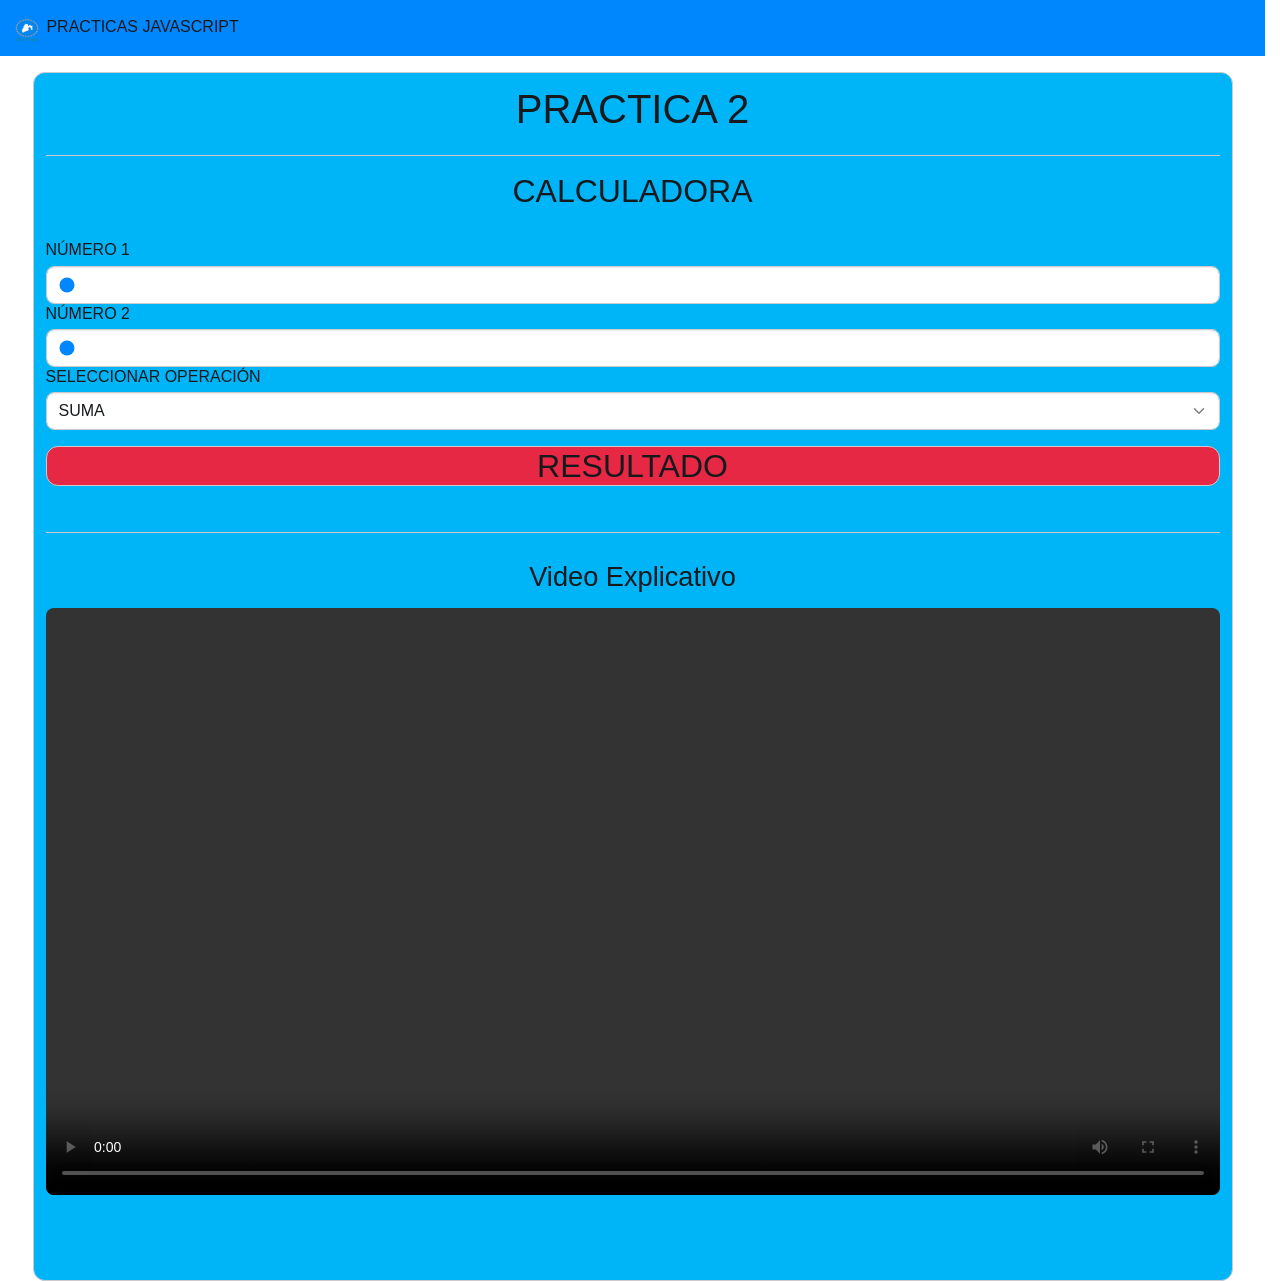
<file: 02practica.html>
<!DOCTYPE html>
<html lang="en">
<head>
  <meta charset="UTF-8">
  <meta name="viewport" content="width=device-width, initial-scale=1.0">
  <link rel="stylesheet" href="css/bootstrap.min.css">
  <link rel="stylesheet" href="https://cdn.jsdelivr.net/npm/bootstrap-icons@1.13.2/font/bootstrap-icons.min.css">
  <title>PRACTICAS JAVASCRIPT</title>
</head>
<body>
  <nav class="navbar bg-primary">
    <div class="container-fluid">
        <a class="navbar-brand" href="index.html">
            <img src="img/cecy.png" alt="Logo" width="30" height="24" class="d-inline-block align-text-top">
            PRACTICAS JAVASCRIPT
        </a>
    </div>
</nav>

<div class="container p-4 bg-info mt-5 card">
    <h1 class="text-center">PRACTICA 2</h1> <hr>
    <h2 class="text-center">CALCULADORA</h2><br>
    
    <h5 id="valorNumeroA">NÚMERO 1</h5>
    <input type="range" class="form-control" id="numeroA" min="1" max="100" value="1">
    
    <h5 id="valorNumeroB">NÚMERO 2</h5>
    <input type="range" class="form-control" id="numeroB" min="1" max="100" value="1">
    
    <h5>SELECCIONAR OPERACIÓN</h5>
    <select class="form-control" id="operacion">
        <option value="suma">SUMA</option>
        <option value="resta">RESTA</option>
        <option value="multiplica">MULTIPLICACIÓN</option>
        <option value="divide">DIVISIÓN</option>
        
        <option value="modulo">MÓDULO (Residuo)</option>
        <option value="potencia">POTENCIA</option>
    </select>
    
    <h2 class="text-center mt-5 bg-danger card" id="resultado">RESULTADO</h2><br>
    
    
    <hr>
    <h3 class="text-center mt-4">Video Explicativo</h3>
    <div class="ratio ratio-16x9 mt-3">
        
        <video controls class="w-100 rounded">
            <source src="Archivo/video1.mp4" type="video/mp4">
            Tu navegador no soporta la etiqueta de video.
        </video>
    </div>
</div>

<script src="js/bootstrap.bundle.min.js"></script>
<script src="js/sweetalert2.all.min.js"></script>
<script src="js/02app.js"></script>

</body>
</html>
</file>
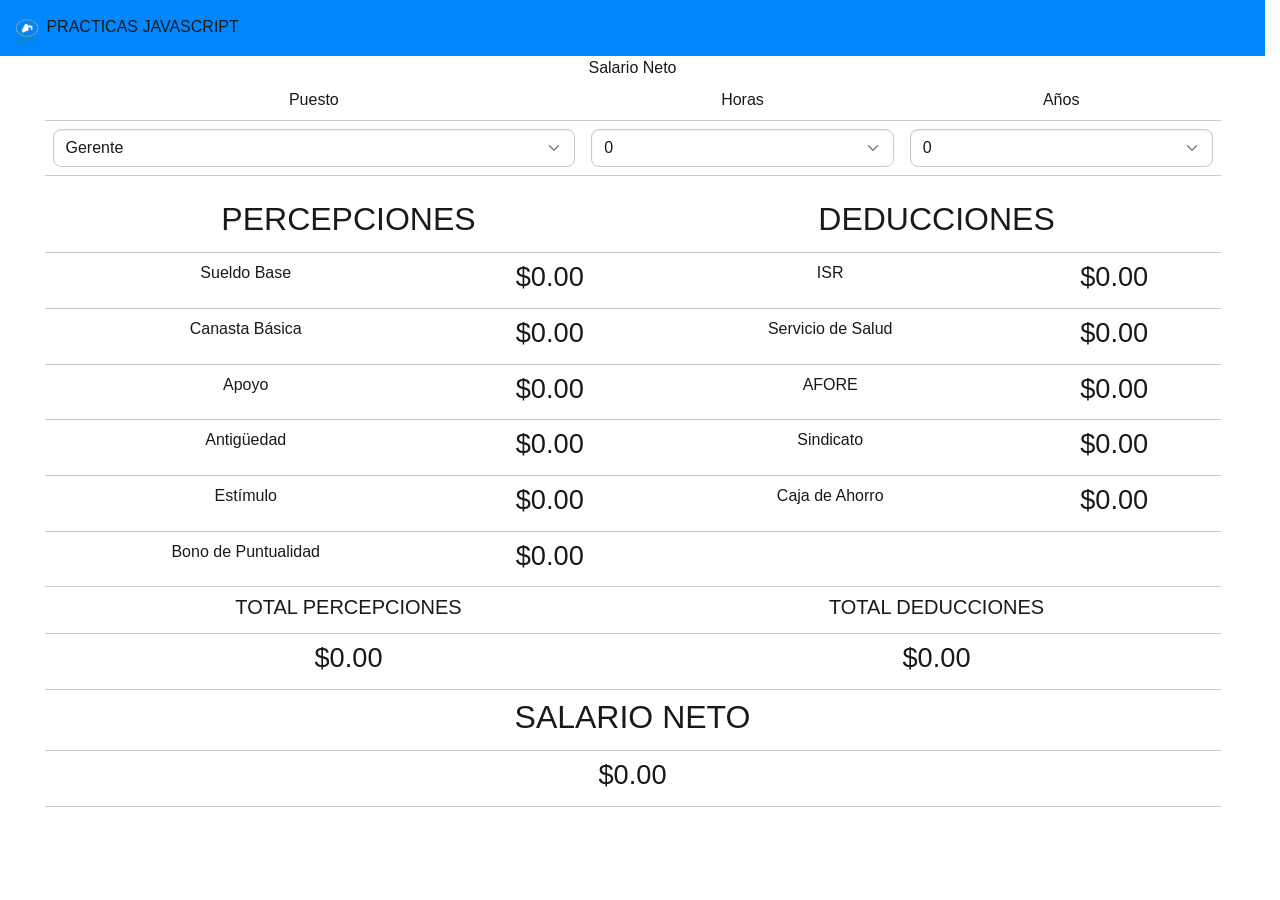
<file: 03Salarioneto.html>
<!DOCTYPE html>
<html lang="es">
<head>
    <meta charset="UTF-8">
    <title>Salario Neto</title>
    <link rel="stylesheet" href="css/bootstrap.min.css">
    <script src="js/appsalarioneto.js"></script>
</head>
<body onload="calcularSalarioNeto()">
<nav class="navbar bg-primary">
    <div class="container-fluid">
        <a class="navbar-brand" href="index.html">
            <img src="img/cecy.png" alt="Logo" width="30" height="24" class="d-inline-block align-text-top">
            PRACTICAS JAVASCRIPT
        </a>
    </div>
</nav>
    <div class="container text-center">
        <div class="display-2">Salario Neto</div>

        <table class="table">
            <tr>
                <td>Puesto</td>
                <td>Horas</td>
                <td>Años</td>
            </tr>
            <tr>
                <td>
                    <select id="puesto" class="form-control" onchange="calcularSalarioNeto()">
                        <option value="1">Gerente</option>
                        <option value="2">Secretaria</option>
                        <option value="3">Cajero</option>
                        <option value="4">Intendente</option>
                    </select>
                </td>
                <td>
                    <select id="horas" class="form-control" onchange="calcularSalarioNeto()">
                        <script>
                            for (var i = 0; i <= 50; i++) {
                                document.write("<option value='" + i + "'>" + i + "</option>");
                            }
                        </script>
                    </select>
                </td>
                <td>
                    <select id="anios" class="form-control" onchange="calcularSalarioNeto()">
                        <script>
                            for (var i = 0; i <= 40; i++) {
                                document.write("<option value='" + i + "'>" + i + "</option>");
                            }
                        </script>
                    </select>
                </td>
            </tr>
        </table>

        <table class="table">
            <tr>
                <td colspan="2"><h2>PERCEPCIONES</h2></td>
                <td colspan="2"><h2>DEDUCCIONES</h2></td>
            </tr>
            <tr>
                <td>Sueldo Base</td>
                <td><span id="sueldoBase"></span></td>
                <td>ISR</td>
                <td><span id="isr"></span></td>
            </tr>
            <tr>
                <td>Canasta Básica</td>
                <td><span id="canastaBasica"></span></td>
                <td>Servicio de Salud</td>
                <td><span id="servicioSalud"></span></td>
            </tr>
            <tr>
                <td>Apoyo</td>
                <td><span id="apoyo"></span></td>
                <td>AFORE</td>
                <td><span id="afore"></span></td>
            </tr>
            <tr>
                <td>Antigüedad</td>
                <td><span id="antiguedad"></span></td>
                <td>Sindicato</td>
                <td><span id="sindicato"></span></td>
            </tr>
            <tr>
                <td>Estímulo</td>
                <td><span id="estimulo"></span></td>
                <td>Caja de Ahorro</td>
                <td><span id="cajaAhorro"></span></td>
            </tr>
            <tr>
                <td>Bono de Puntualidad</td>
                <td><span id="bono"></span></td>
                <td></td>
                <td></td>
            </tr>
            <tr>
                <td colspan="2"><h4>TOTAL PERCEPCIONES</h4></td>
                <td colspan="2"><h4>TOTAL DEDUCCIONES</h4></td>
            </tr>
            <tr>
                <td colspan="2"><span id="totalPercepciones"></span></td>
                <td colspan="2"><span id="totalDeducciones"></span></td>
            </tr>
            <tr>
                <td colspan="4"><h2>SALARIO NETO</h2></td>
            </tr>
            <tr>
                <td colspan="4"><span id="salarioNeto"></span></td>
            </tr>
        </table>
    </div>

</body>
</html>
</file>
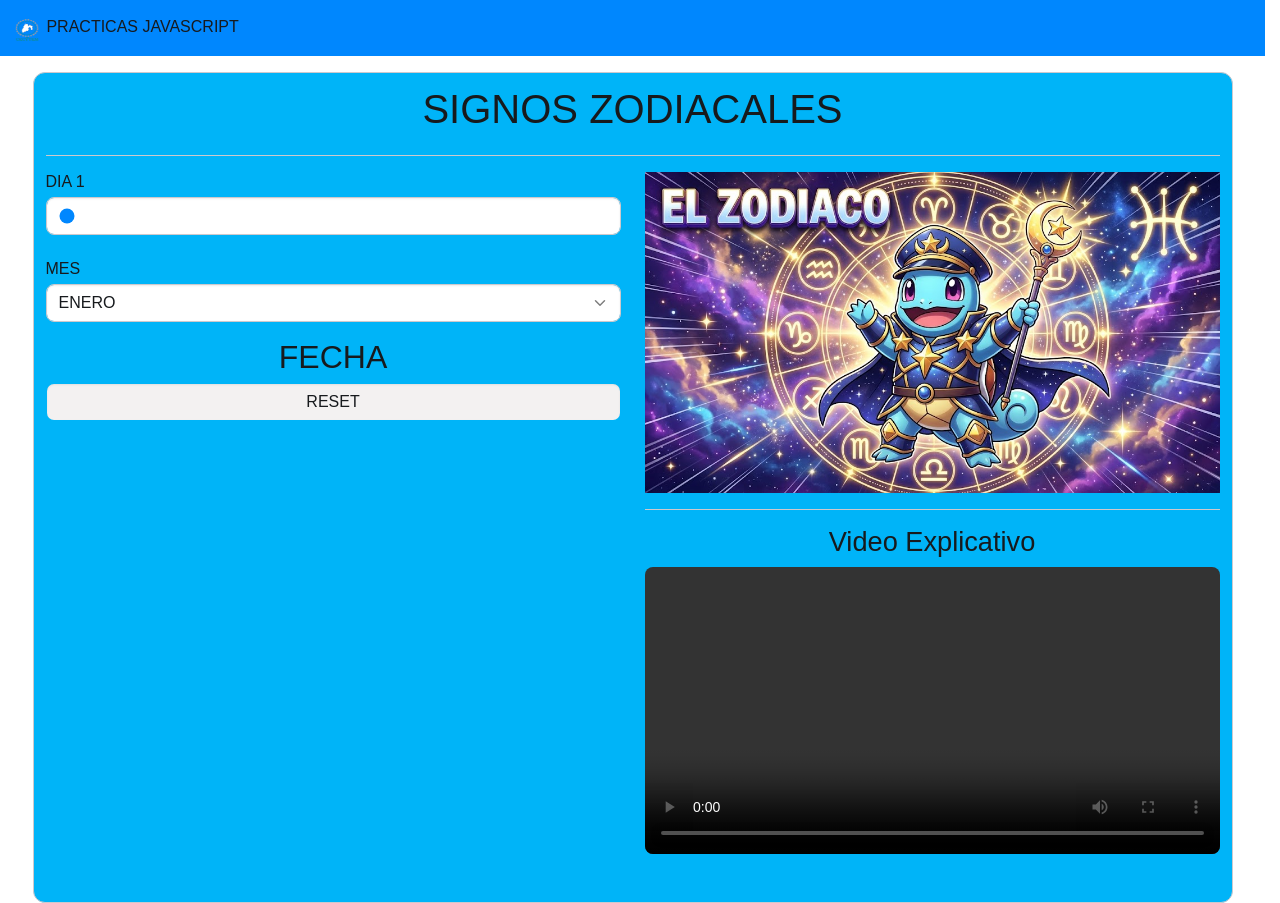
<file: 04Signos.html>
<!DOCTYPE html>
<html lang="es">
<head>
    <meta charset="UTF-8">
    <meta name="viewport" content="width=device-width, initial-scale=1.0">
    <link rel="stylesheet" href="css/bootstrap.min.css">
    <title>PRACTICAS JAVASCRIPT</title>
</head>
<body>
    <nav class="navbar bg-primary">
        <div class="container-fluid">
            <a class="navbar-brand" href="index.html">
                <img src="img/cecy.png" alt="Logo" width="30" height="24" class="d-inline-block align-text-top">
                PRACTICAS JAVASCRIPT
            </a>
        </div>
    </nav>
    <div class="container p-4 bg-info mt-5 card">
        <h1 class="text-center">SIGNOS ZODIACALES</h1> <hr>
        <div class="row">
            <div class="col">
                <h5 id="valorDia">DIA 1</h5>
                <input type="range" class="form-control" id="dia" min="1" max="30" value="1"> <br>
                <h5>MES</h5>
                <select class="form-control" id="mes">
                    <option value="ENERO">ENERO</option>
                    <option value="FEBRERO">FEBRERO</option>
                    <option value="MARZO">MARZO</option>
                    <option value="ABRIL">ABRIL</option>
                    <option value="MAYO">MAYO</option>
                    <option value="JUNIO">JUNIO</option>
                    <option value="JULIO">JULIO</option>
                    <option value="AGOSTO">AGOSTO</option>
                    <option value="SEPTIEMBRE">SEPTIEMBRE</option>
                    <option value="OCTUBRE">OCTUBRE</option>
                    <option value="NOVIEMBRE">NOVIEMBRE</option>
                    <option value="DICIEMBRE">DICIEMBRE</option>
                </select>
                <h2 id="fecha" class="text-center mt-5">FECHA</h2>
                <button id="reset" class="btn btn-warning form-control">RESET</button>
            </div>
            <div class="col">
                <img src="img/signos/portada.png" id="signo" width="100%">

                <hr>
    <h3 class="text-center mt-4">Video Explicativo</h3>
    <div class="ratio ratio-16x9 mt-3">
        
        <video controls class="w-100 rounded">
            <source src="Archivo/video_2.mp4" type="video/mp4">
            Tu navegador no soporta la etiqueta de video.
        </video>
            </div>
        </div>         
    </div>

    <script src="js/bootstrap.bundle.min.js"></script>
    <script src="js/sweetalert2.all.min.js"></script>
    <script src="js/04signos.js"></script>
</body>
</html>
</file>
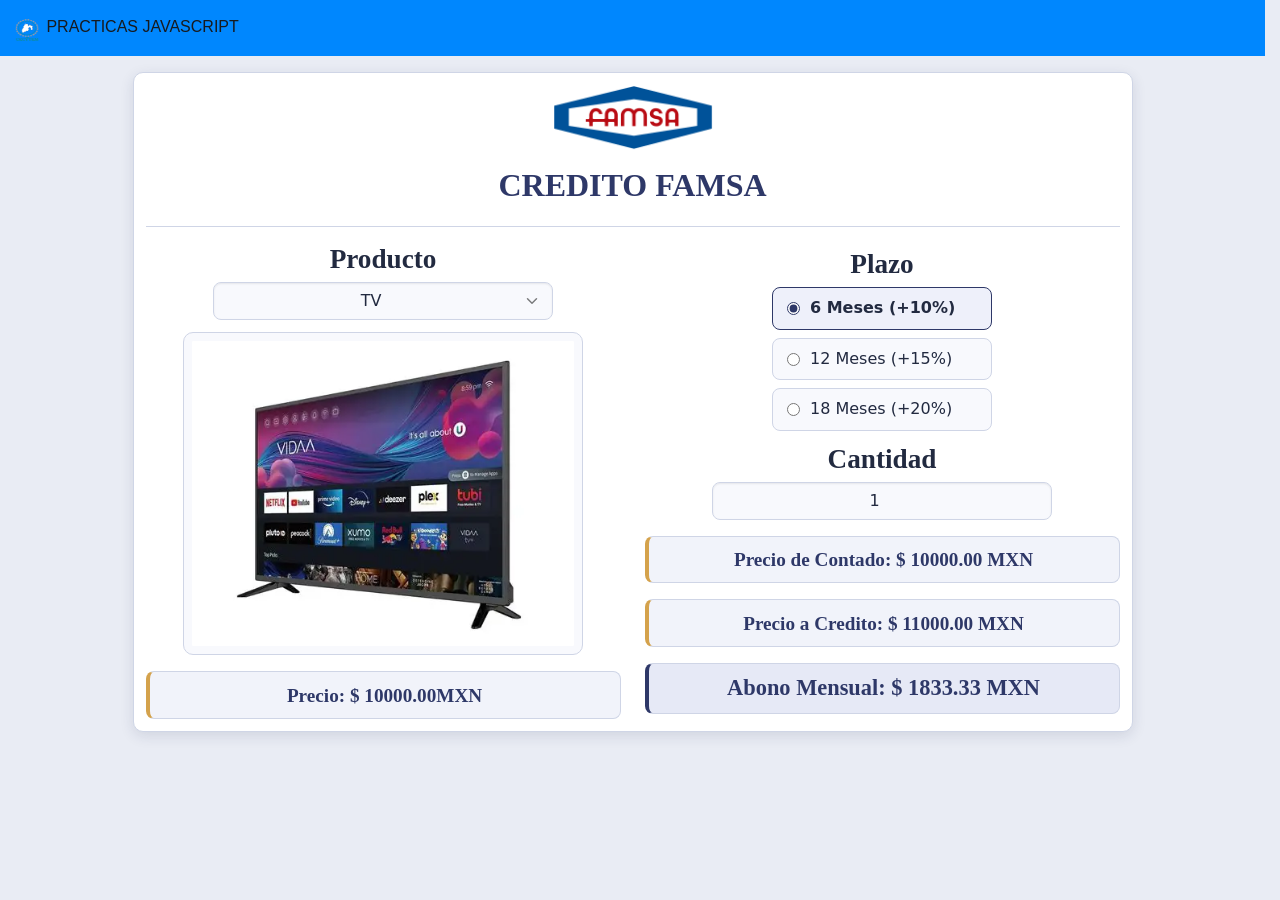
<file: 05Credicoppel.html>
<!DOCTYPE html>
<html lang="es">
<head>
    <meta charset="UTF-8">
    <meta http-equiv="X-UA-Compatible" content="IE=edge">
    <meta name="viewport" content="width=device-width, initial-scale=1.0">
    <title>CREDITO FAMSA</title>
    <link rel="stylesheet" href="css/bootstrap.min.css">
    <link rel="stylesheet" href="css/style.css">
</head>
<body onload="calcular()">
    <nav class="navbar bg-primary">
        <div class="container-fluid">
            <a class="navbar-brand" href="index.html">
                <img src="img/cecy.png" alt="Logo" width="30" height="24" class="d-inline-block align-text-top">
                PRACTICAS JAVASCRIPT
            </a>
        </div>
    </nav>

    <div class="container p-4 bg-info mt-5 card">
        <img src="img/famsa.webp" alt="Famsa" width="160" class="logo mx-auto d-block">
        <h1 class="text-center">CREDITO FAMSA</h1> <hr>

        <div class="row">
            <!-- Columna 1: producto -->
            <div class="col">
                <h3>Producto</h3>
                <select id="producto" class="form-control" onchange="calcular()">
                    <option value="tv">TV</option>
                    <option value="comedor">COMEDOR</option>
                    <option value="lavadora">LAVADORA</option>
                    <option value="moto">MOTO</option>
                    <option value="sala">SALA</option>
                </select>
                <div id="img" class="mt-4"></div>
                <div id="precio" class="resultado">Precio: $ 0.00 MXN</div>
            </div>

            <!-- Columna 2: plazo, cantidad y resultados -->
            <div class="col">
                <h3>Plazo</h3>
                <div class="opciones">
                    <label class="opcion"><input type="radio" name="plazo" id="uno" onchange="calcular()" checked> 6 Meses (+10%)</label>
                    <label class="opcion"><input type="radio" name="plazo" id="dos" onchange="calcular()"> 12 Meses (+15%)</label>
                    <label class="opcion"><input type="radio" name="plazo" id="tres" onchange="calcular()"> 18 Meses (+20%)</label>
                </div>

                <h3 class="mt-4">Cantidad</h3>
                <input type="number" class="form-control" value="1" min="1" max="10" id="cantidad" onchange="calcular()">

                <div id="contado" class="resultado mt-4">Precio de contado: $ 0.00 MXN</div>
                <div id="credito" class="resultado">Precio a crédito: $ 0.00 MXN</div>
                <div id="abono" class="resultado">Abono mensual: $ 0.00 MXN</div>
            </div>
        </div>
    </div>

    <script src="js/bootstrap.bundle.min.js"></script>
    <script src="js/05credicoppel.js"></script>
</body>
</html>
</file>
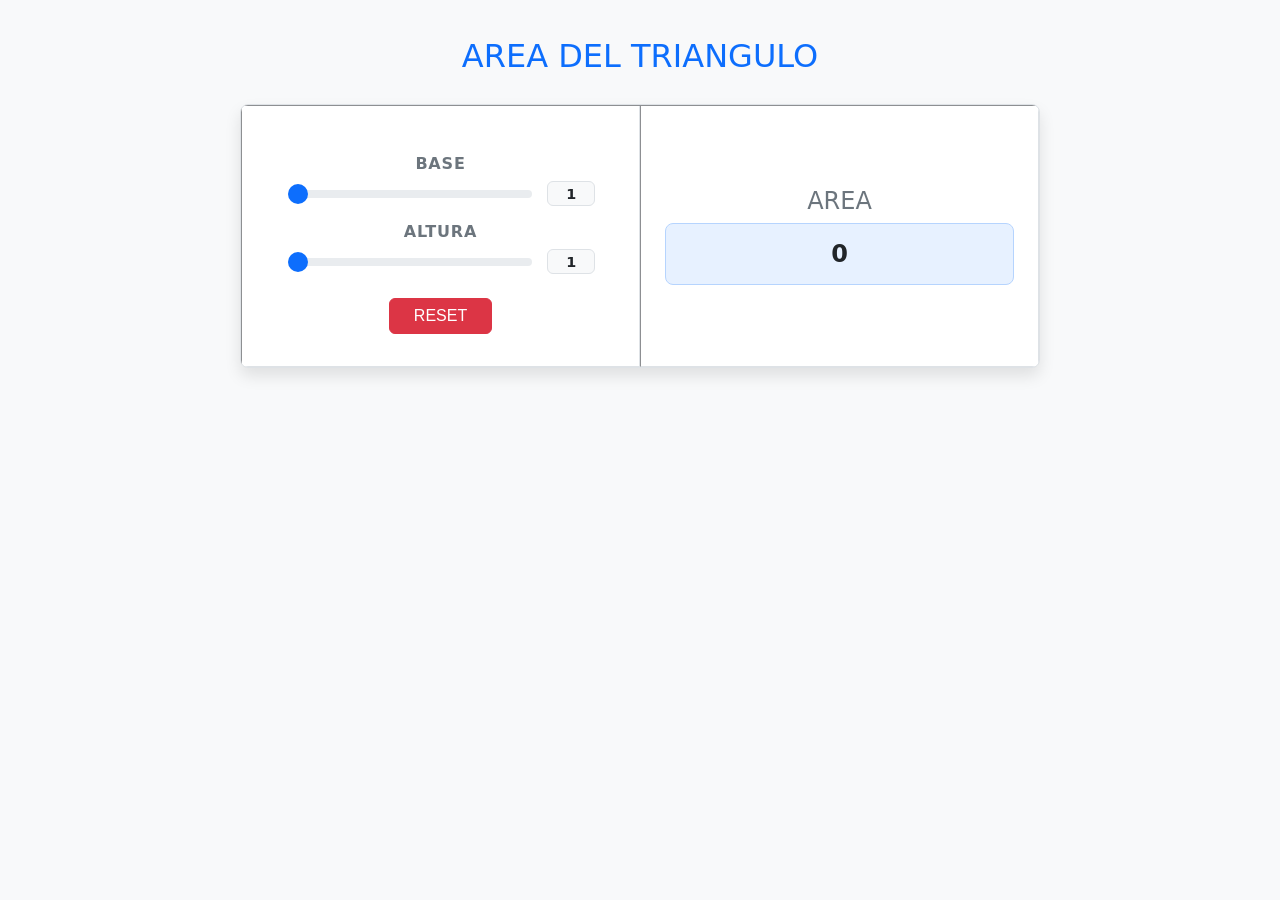
<file: ejercicio.html>
<html>
<head>
    <title> AREA DEL TRIANGULO</title>
    <link rel="stylesheet" href="css/style2.css">
</head>
<body>
<center>
    <h1>AREA DEL TRIANGULO</h1>
    <table width="100%" border>
    <tr>
    <td>
    <h3>BASE</h3>
    <input type="range" id="base" min="1" max="100" value="1" oninput="calcular()">
    <span id="vb">1</span><br>
    <h3>ALTURA</h3>
    <input type="range" id="altura" min="1" max="100" value="1" oninput="calcular()">
    <span id="va">1</span><br>
    <button onclick="reset()">RESET</button>
    </td>
    <td>
    <h1>AREA</h1>
    <h2 id="area">0</h2>
    </td>
    </tr>
    </table>
</center>
<script src="cecyweb/app.js"></script>
</body>
</html>
</file>
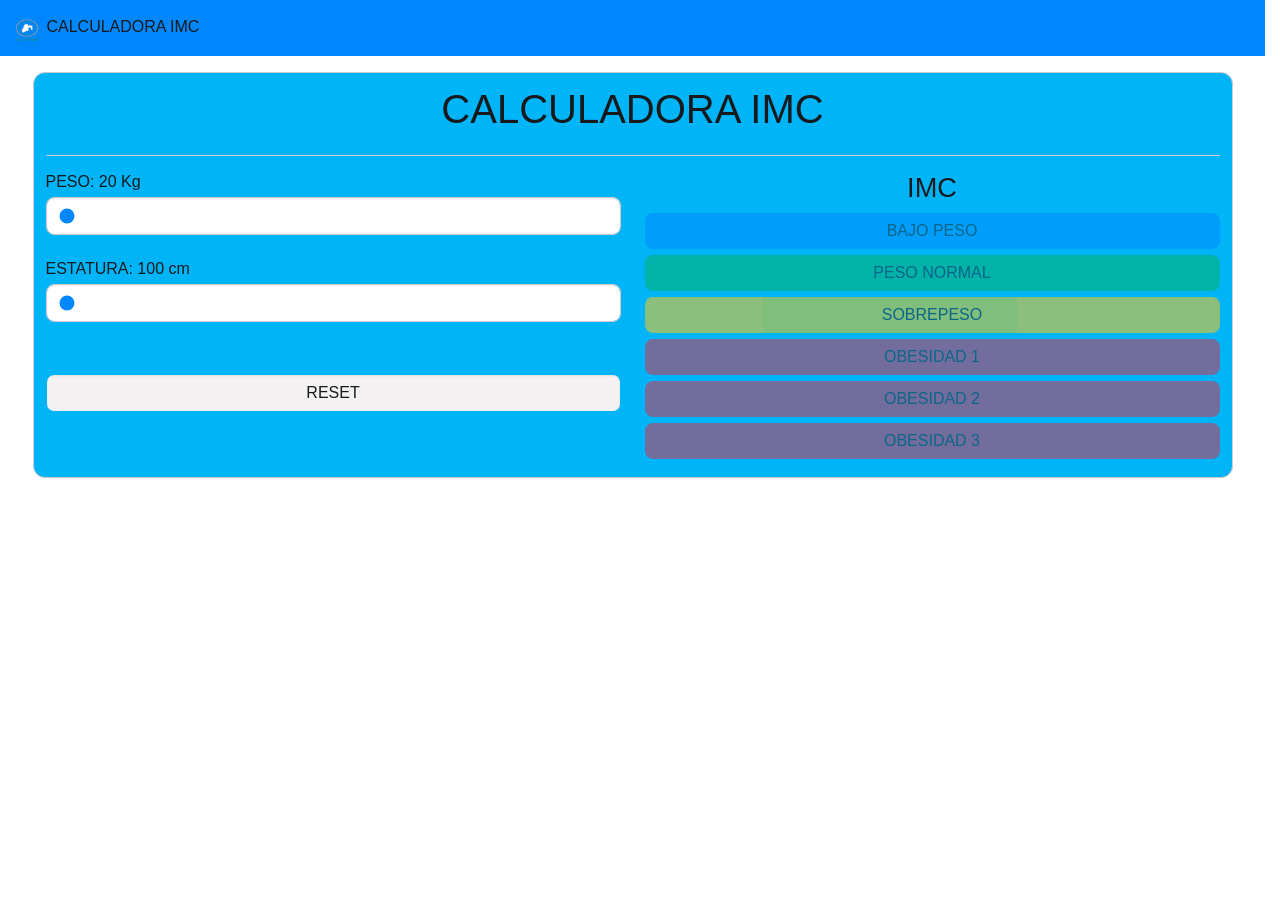
<file: imc.html>
<!DOCTYPE html>
<html lang="es">
<head>
    <meta charset="UTF-8">
    <meta name="viewport" content="width=device-width, initial-scale=1.0">
    <link rel="stylesheet" href="css/bootstrap.min.css">
    <title>CALCULADORA IMC</title>
</head>
<body>
    <nav class="navbar bg-primary">
        <div class="container-fluid">
            <a class="navbar-brand" href="index.html">
                <img src="img/cecy.png" alt="Logo" width="30" height="24" class="d-inline-block align-text-top">
                CALCULADORA IMC 
            </a>
        </div>
    </nav>
    <div class="container p-4 bg-info mt-5 card">
        <h1 class="text-center">CALCULADORA IMC</h1> <hr>
        <div class="row">

            <div class="col">
                <h5>PESO: <span id="vp">20</span> Kg</h5>
                <input type="range" class="form-control" id="peso" min="20" max="200" value="20"> <br>

                <h5>ESTATURA: <span id="ve">100</span> cm</h5>
                <input type="range" class="form-control" id="estatura" min="100" max="220" value="100"> <br>

                <button id="reset" class="btn btn-warning form-control mt-8">RESET</button>
            </div>

            <div class="col">
                <h3 class="text-center">IMC</h3>
                <div id="imc" class="text-center fs-3 fw-bold mb-3"></div>

                <div id="bajo" class="rounded p-2 mb-2 text-center text-white bg-primary opacity-50">BAJO PESO</div>
                <div id="normal" class="rounded p-2 mb-2 text-center text-white bg-success opacity-50">PESO NORMAL</div>
                <div id="sobrepeso" class="rounded p-2 mb-2 text-center text-dark bg-warning opacity-50">SOBREPESO</div>
                <div id="obesidad1" class="rounded p-2 mb-2 text-center text-white bg-danger opacity-50">OBESIDAD 1</div>
                <div id="obesidad2" class="rounded p-2 mb-2 text-center text-white bg-danger opacity-50">OBESIDAD 2</div>
                <div id="obesidad3" class="rounded p-2 mb-2 text-center text-white bg-danger opacity-50">OBESIDAD 3</div>
            </div>

        </div>
    </div>

    <script src="js/appimc.js"></script>
</body>
</html>
</file>
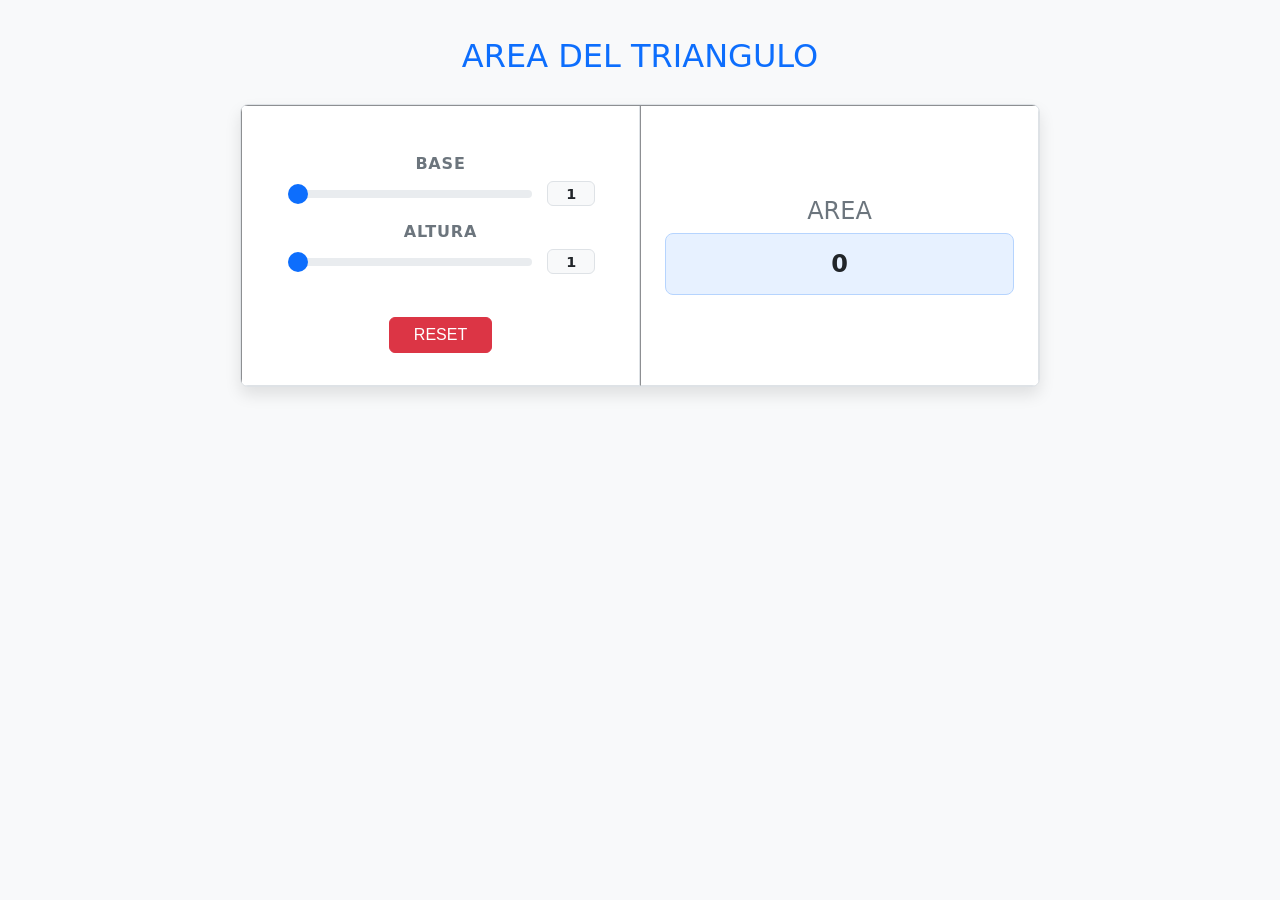
<file: index2.html>
<html>
<head>
  <meta charset="UTF-8">
  <title>AREA DEL TRIANGULO</title>
  <link rel="stylesheet" href="css/style2.css">
 
</head>
<body>

  <center>
    <h1>AREA DEL TRIANGULO</h1>
    <table width="100%" border="1">
      <tr>
        <td>
          <h3>BASE</h3>
          <input type="range" id="base" min="1" max="100" value="1">
          <span id="vb">1</span><br>

          <h3>ALTURA</h3>
          <input type="range" id="altura" min="1" max="100" value="1">
          <span id="va">1</span><br><br>

          <button id="reset">RESET</button>
        </td>
        <td>
          <h1>AREA</h1>
          <h2 id="area">0</h2>
        </td>
      </tr>
    </table>
  </center>
  <script src="cecyweb/app2.js"></script>
</body>
</html>
</file>
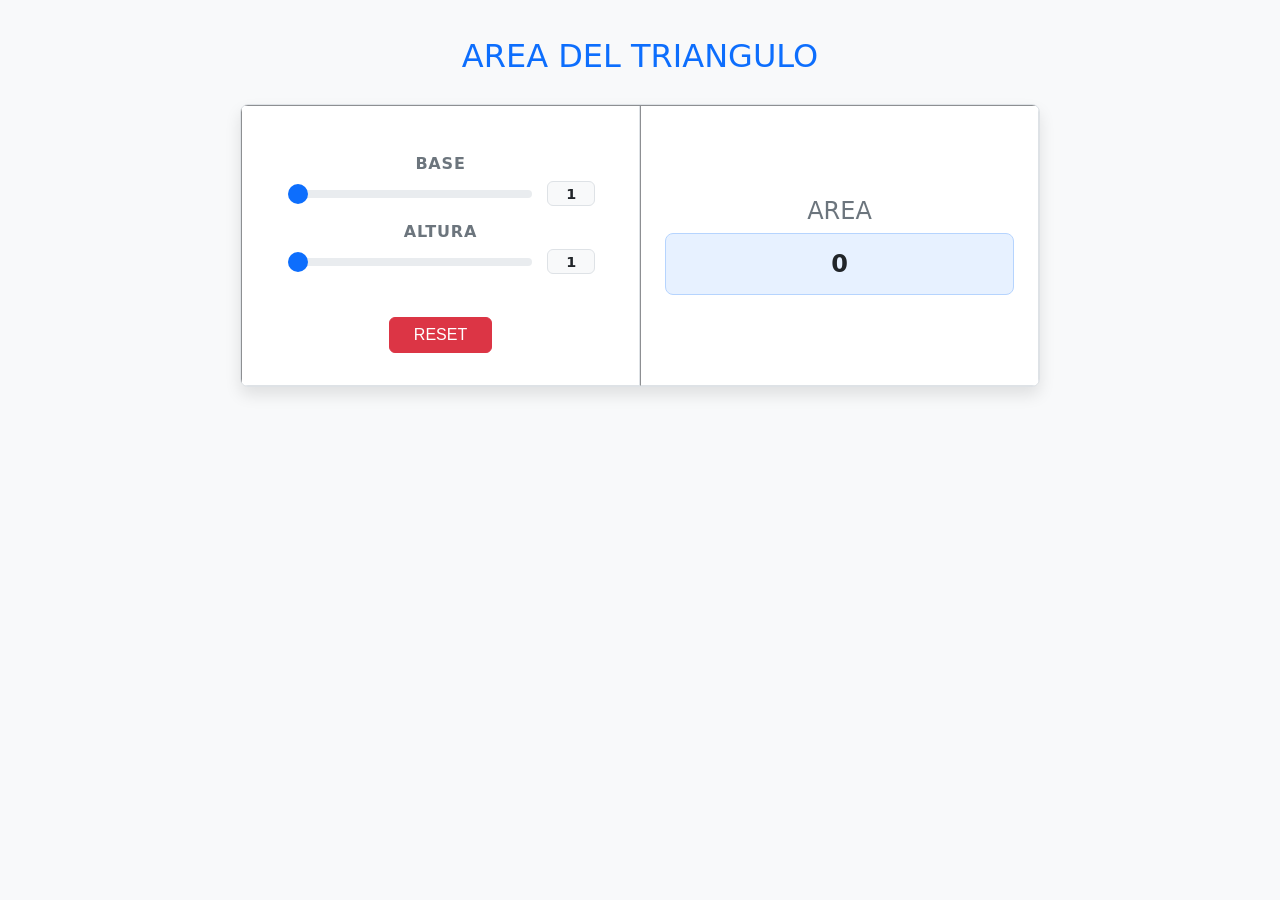
<file: index3.html>
<html>
<head>
  <meta charset="UTF-8">
  <title>AREA DEL TRIANGULO</title>
  <link rel="stylesheet" href="css/style2.css">
</head>
<body>

  <center>
    <h1>AREA DEL TRIANGULO</h1>
    <table width="100%" border="1">
      <tr>
        <td>
          <h3>BASE</h3>
          <input type="range" id="base" min="1" max="100" value="1">
          <span id="vb">1</span><br>

          <h3>ALTURA</h3>
          <input type="range" id="altura" min="1" max="100" value="1">
          <span id="va">1</span><br><br>

          <button id="reset">RESET</button>
        </td>
        <td>
          <h1>AREA</h1>
          <h2 id="area">0</h2>
        </td>
      </tr>
    </table>
  </center>
  <script src="cecyweb/app3.js"></script>
</body>
</html>
</file>
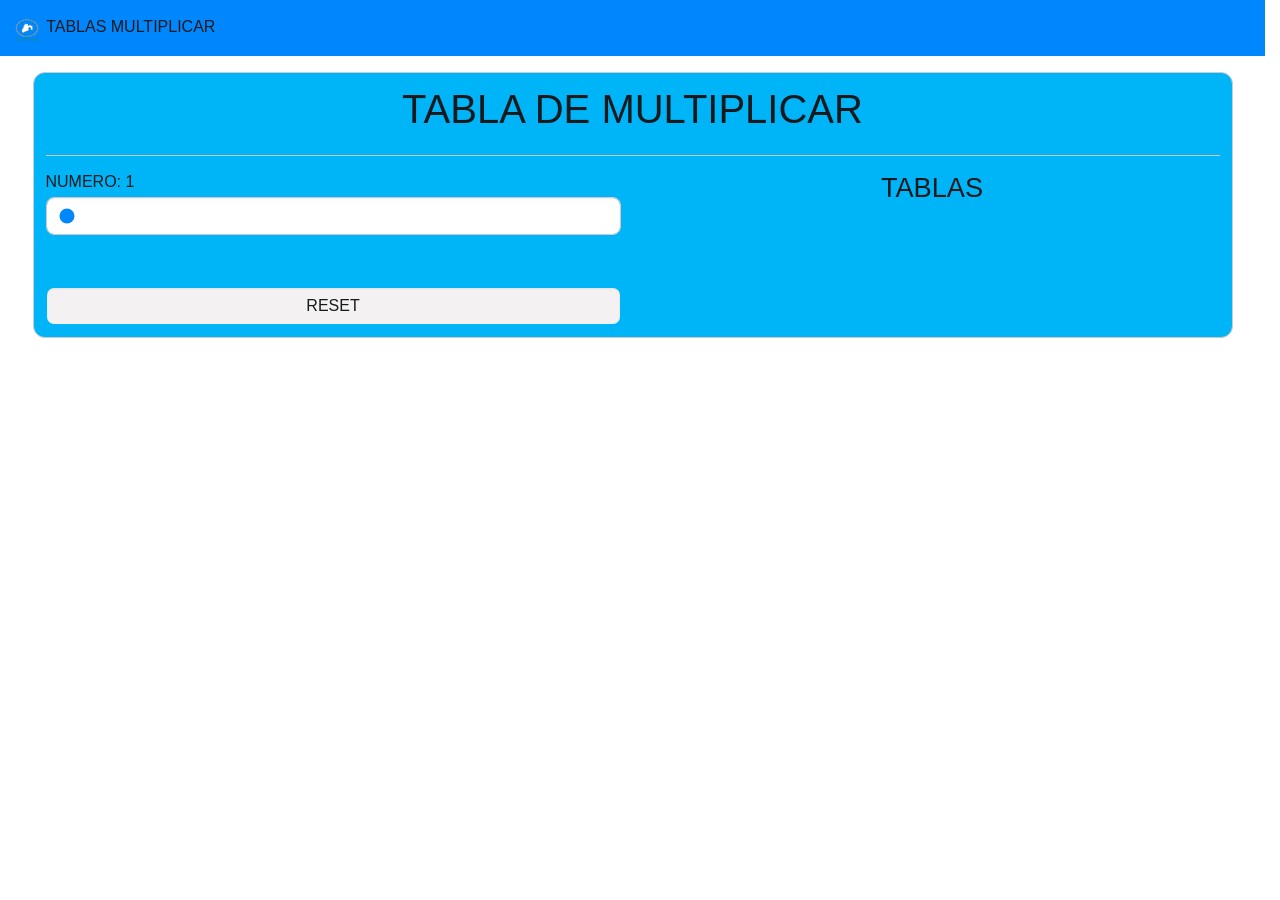
<file: tablas.html>
<!DOCTYPE html>
<html lang="es">
<head>
    <meta charset="UTF-8">
    <meta name="viewport" content="width=device-width, initial-scale=1.0">
    <link rel="stylesheet" href="css/bootstrap.min.css">
    <title>TABLAS DE MULTIPLICAR</title>
</head>
<body>
    <nav class="navbar bg-primary">
        <div class="container-fluid">
            <a class="navbar-brand" href="index.html">
                <img src="img/cecy.png" alt="Logo" width="30" height="24" class="d-inline-block align-text-top">
                TABLAS MULTIPLICAR
            </a>
        </div>
    </nav>
    <div class="container p-4 bg-info mt-5 card">
        <h1 class="text-center">TABLA DE MULTIPLICAR</h1> <hr>
        <div class="row">

            <div class="col">
                <h5>NUMERO: <span id="vn">1</span></h5>
                <input type="range" class="form-control" id="numero" min="1" max="10" value="1"> <br>

                <button id="reset" class="btn btn-warning form-control mt-8">RESET</button>
            </div>

            <div class="col">
                <h3 class="text-center">TABLAS</h3>
                <div id="tabla" class="text-center"></div>
            </div>

        </div>
    </div>

    <script src="js/apptablas.js"></script>
</body>
</html>
</file>
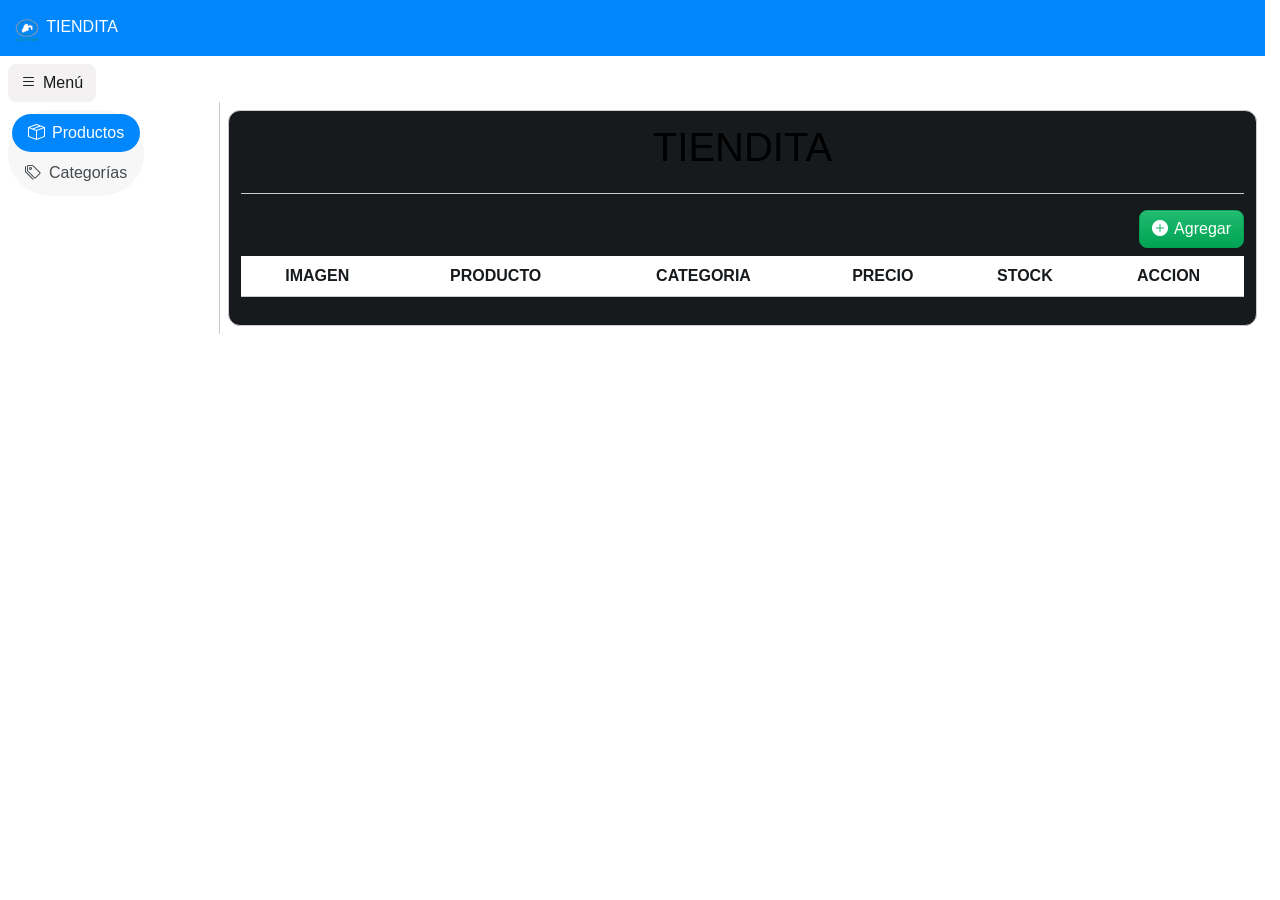
<file: tiendita.html>
<!DOCTYPE html>
<html lang="es">
<head>
    <meta charset="UTF-8">
    <meta name="viewport" content="width=device-width, initial-scale=1.0">
    <link rel="stylesheet" href="css/bootstrap.min.css">
    <link rel="stylesheet" href="https://cdn.jsdelivr.net/npm/bootstrap-icons@1.13.2/font/bootstrap-icons.min.css">
    <title>TIENDITA</title>
    <style>
        dialog.dialog[open] { display: flex; flex-direction: column; max-height: 90vh; overflow: hidden; }
        dialog.dialog .dialog-header,
        dialog.dialog .dialog-footer { flex-shrink: 0; }
        dialog.dialog .dialog-body { flex: 1 1 auto; overflow-y: auto; }
        dialog.dialog .dialog-body h3 { font-size: 1rem; margin: .7rem 0 .25rem; }
        #preview { max-width: 100px; max-height: 100px; object-fit: cover; display: none; }
    </style>
</head>
<body>

    <nav class="navbar bg-primary" data-bs-theme="dark">
        <div class="container-fluid">
            <a class="navbar-brand" href="index.html">
                <img src="img/cecy.png" alt="Logo" width="30" height="24" class="d-inline-block align-text-top">
                TIENDITA
            </a>
        </div>
    </nav>

    <div class="pt-3 px-3">
        <button type="button" class="btn btn-primary" id="btnMenu" aria-label="Menú">
            <i class="bi bi-list"></i> Menú
        </button>
    </div>

    <div class="d-flex">
        <aside class="flex-shrink-0 p-3 border-end" id="sidebar" style="width: 220px;">
            <nav class="nav nav-pills flex-column">
                <a href="#" class="nav-link active" id="menuProductos" onclick="mostrarSeccion('seccionProductos', 'menuProductos'); return false;">
                    <i class="bi bi-box-seam"></i> Productos
                </a>
                <a href="#" class="nav-link" id="menuCategorias" onclick="mostrarSeccion('seccionCategorias', 'menuCategorias'); return false;">
                    <i class="bi bi-tags"></i> Categorías
                </a>
            </nav>
        </aside>
        <main class="flex-grow-1 p-3">

            <div class="p-4 bg-inverse card" id="seccionProductos">
                <h1 class="text-center fg-black">TIENDITA</h1>
                <hr>
                <div class="d-flex justify-content-end">
                    <button type="button" class="btn-solid btn-styled theme-success" onclick="nuevoProducto()">
                        <i class="bi bi-plus-circle-fill"></i> Agregar
                    </button>
                </div>

                <table class="table table-striped table-hover mt-3">
                    <thead>
                        <tr class="text-center">
                            <th>IMAGEN</th>
                            <th>PRODUCTO</th>
                            <th>CATEGORIA</th>
                            <th>PRECIO</th>
                            <th>STOCK</th>
                            <th>ACCION</th>
                        </tr>
                    </thead>
                    <tbody id="productos"></tbody>
                </table>
            </div>

            <div class="p-4 bg-inverse card" id="seccionCategorias" style="display:none">
                <h1 class="text-center fg-black">CATEGORIAS</h1>
                <hr>
                <div class="d-flex justify-content-end">
                    <button type="button" class="btn-solid btn-styled theme-success" onclick="nuevaCategoria()">
                        <i class="bi bi-plus-circle-fill"></i> Agregar
                    </button>
                </div>

                <table class="table table-striped table-hover mt-3">
                    <thead>
                        <tr class="text-center">
                            <th>CATEGORIA</th>
                            <th>ACCION</th>
                        </tr>
                    </thead>
                    <tbody id="categorias"></tbody>
                </table>
            </div>

        </main>
    </div>

    <dialog class="dialog" id="dlgProducto">
        <div class="dialog-header">
            <h1 class="dialog-title" id="tituloProducto">AGREGAR PRODUCTO</h1>
            <button type="button" class="btn-close" onclick="cerrarProducto()" aria-label="Close"></button>
        </div>
        <div class="dialog-body">
            <input type="hidden" id="posicion">
            <h3>NOMBRE</h3>
            <input type="text" id="nombre" class="form-control">
            <h3>PRECIO</h3>
            <input type="number" step="0.01" min="0" id="precio" class="form-control">
            <h3>STOCK</h3>
            <input type="number" step="1" min="0" id="stock" class="form-control">
            <h3>CATEGORIA</h3>
            <select id="categoria" class="form-control"></select>
            <h3>IMAGEN</h3>
            <input type="file" id="imagen" accept="image/*" class="form-control">
            <img id="preview" class="mt-2" alt="Vista previa">
        </div>
        <div class="dialog-footer">
            <button type="button" class="btn-solid theme-danger" onclick="cerrarProducto()">
                <i class="bi bi-x-circle"></i> Cancelar
            </button>
            <button type="button" class="btn-solid theme-success" id="btnSave">
                <i class="bi bi-check-circle"></i> Guardar
            </button>
        </div>
    </dialog>

    <dialog class="dialog" id="dlgCategoria">
        <div class="dialog-header">
            <h1 class="dialog-title" id="tituloCategoria">AGREGAR CATEGORIA</h1>
            <button type="button" class="btn-close" onclick="cerrarCategoria()" aria-label="Close"></button>
        </div>
        <div class="dialog-body">
            <input type="hidden" id="posicionCat">
            <h3>NOMBRE</h3>
            <input type="text" id="nombreCat" class="form-control">
        </div>
        <div class="dialog-footer">
            <button type="button" class="btn-solid theme-danger" onclick="cerrarCategoria()">
                <i class="bi bi-x-circle"></i> Cancelar
            </button>
            <button type="button" class="btn-solid theme-success" id="btnSaveCat">
                <i class="bi bi-check-circle"></i> Guardar
            </button>
        </div>
    </dialog>

    <script type="module" src="js/bootstrap.bundle.min.js"></script>
    <script src="js/sweetalert2.all.min.js"></script>
    <script src="js/tiendita.js"></script>

</body>
</html>
</file>
<file: css/style.css>
/* ===== Variables ===== */
:root {
    --indigo: #2e3868;
    --indigo-oscuro: #232b52;
    --fondo: #e9ecf4;
    --superficie: #ffffff;
    --borde: #cfd5e6;
    --texto: #222a40;
    --texto-suave: #5a6382;
    --dorado: #d4a24c;
    --dorado-oscuro: #bb8a37;
    --radio: 10px;
    --sombra: 0 4px 14px rgba(35, 43, 82, 0.12);
}

/* ===== Base ===== */
body {
    background-color: var(--fondo);
    min-height: 100vh;
}

h1, h2, h3 {
    font-family: Georgia, "Times New Roman", serif;
    font-weight: 700;
}

h5 {
    font-size: 1rem;
    font-weight: 600;
    color: var(--texto-suave);
    margin-bottom: 0.5rem;
}

hr {
    border-color: var(--borde);
    opacity: 1;
}

/* ===== Navbar: se deja con el estilo original de Bootstrap ===== */

/* ===== Contenedor principal ===== */
.container.card {
    background-color: var(--superficie) !important;
    border: 1px solid var(--borde);
    border-radius: var(--radio);
    box-shadow: var(--sombra);
    max-width: 1000px;
    margin-bottom: 3rem;
    color: var(--texto);
    font-family: "Segoe UI", system-ui, -apple-system, Roboto, sans-serif;
    line-height: 1.55;
    text-align: center;
}

/* Controles angostos y centrados */
.container.card #dia,
.container.card #mes,
.container.card #producto,
.container.card #cantidad,
.container.card #reset {
    display: block;
    width: 100%;
    max-width: 340px;
    margin-left: auto;
    margin-right: auto;
}

.container.card h1 {
    color: var(--indigo);
    font-size: 2rem;
    margin-top: 0.5rem;
}

/* ===== Centrado ===== */
.container.card .row {
    align-items: center;
    justify-content: center;
}

.container.card .col {
    text-align: center;
}

#mes,
#producto,
#cantidad {
    text-align: center;
    text-align-last: center;
    cursor: pointer;
}

#signo {
    margin-left: auto;
    margin-right: auto;
}

.ratio {
    margin-left: auto;
    margin-right: auto;
}

/* ===== Controles ===== */
.form-control {
    border: 1px solid var(--borde);
    border-radius: 8px;
    color: var(--texto);
    background-color: #f8f9fd;
}

.form-control:focus {
    border-color: var(--indigo);
    background-color: #fff;
    box-shadow: 0 0 0 0.2rem rgba(46, 56, 104, 0.18);
}

#dia {
    accent-color: var(--indigo);
    padding: 0;
    height: 1.6rem;
    cursor: pointer;
}

#valorDia {
    color: var(--indigo);
    font-size: 1.1rem;
}

#mes {
    cursor: pointer;
}

/* ===== Fecha ===== */
#fecha {
    background-color: #f1f3fa;
    border: 1px solid var(--borde);
    border-left: 4px solid var(--dorado);
    border-radius: 8px;
    padding: 0.9rem 0.5rem;
    color: var(--indigo);
    font-size: 1.5rem;
}

/* ===== Botón reset ===== */
#reset {
    background-color: var(--dorado);
    border: none;
    border-radius: 8px;
    color: #2a2208;
    font-weight: 600;
    padding: 0.6rem 1rem;
    transition: background-color 0.2s ease;
}

#reset:hover {
    background-color: var(--dorado-oscuro);
}

#reset:active {
    transform: translateY(1px);
}

/* ===== Imagen del signo y video ===== */
#signo {
    display: block;
    height: auto;
    border: 1px solid var(--borde);
    border-radius: var(--radio);
    background-color: #f8f9fd;
    padding: 0.5rem;
}

.ratio video {
    background-color: #000;
    border: 1px solid var(--borde);
    border-radius: var(--radio);
    object-fit: cover;
}

/* ===== Página de crédito ===== */
.logo {
    margin-bottom: 0.5rem;
}

/* Imagen del producto (la inserta el JS dentro de #img) */
#img img {
    max-width: 100%;
    height: auto;
    border: 1px solid var(--borde);
    border-radius: var(--radio);
    background-color: #f8f9fd;
    padding: 0.5rem;
}

/* Opciones de plazo */
.opciones {
    display: inline-flex;
    flex-direction: column;
    gap: 0.5rem;
    text-align: left;
}

.opcion {
    display: flex;
    align-items: center;
    gap: 0.6rem;
    min-width: 220px;
    padding: 0.5rem 0.9rem;
    border: 1px solid var(--borde);
    border-radius: 8px;
    background-color: #f8f9fd;
    cursor: pointer;
}

.opcion input {
    accent-color: var(--indigo);
    cursor: pointer;
}

.opcion:has(input:checked) {
    border-color: var(--indigo);
    background-color: #eef0fa;
    font-weight: 600;
}

/* Cajas de precios */
.resultado {
    background-color: #f1f3fa;
    border: 1px solid var(--borde);
    border-left: 4px solid var(--dorado);
    border-radius: 8px;
    padding: 0.7rem 0.5rem;
    margin-top: 1rem;
    color: var(--indigo);
}

.resultado h3 {
    margin: 0;
    font-size: 1.2rem;
}

#abono {
    background-color: #e6e9f6;
    border-left-color: var(--indigo);
}

#abono h3 {
    font-size: 1.4rem;
}

/* ===== Accesibilidad ===== */
a:focus-visible,
button:focus-visible,
input:focus-visible,
select:focus-visible {
    outline: 3px solid var(--dorado);
    outline-offset: 2px;
}

@media (prefers-reduced-motion: reduce) {
    * {
        transition: none !important;
    }
}

/* ===== Responsive ===== */
@media (max-width: 767px) {
    .container.card {
        margin-top: 1.5rem !important;
        padding: 1.25rem !important;
    }

    .container.card h1 {
        font-size: 1.5rem;
    }

    /* Al apilar las columnas, separa un poco los bloques */
    .row > .col {
        flex: 0 0 100%;
        margin-bottom: 1.5rem;
    }

    #fecha {
        font-size: 1.25rem;
        margin-top: 1.5rem !important;
    }
}
</file>
<file: css/style2.css>
/* css/style2.css */
:root {
  --primary: #0d6efd;
  --primary-dark: #0b5ed7;
  --danger: #dc3545;
  --success: #198754;
  --light: #f8f9fa;
  --border: #dee2e6;
  --text: #212529;
}

* {
  box-sizing: border-box;
}

body {
  margin: 0;
  padding: 2rem 1rem;
  font-family: system-ui, -apple-system, "Segoe UI", Roboto, "Helvetica Neue", Arial, sans-serif;
  font-size: 1rem;
  line-height: 1.5;
  color: var(--text);
  background-color: var(--light);
}

center {
  display: block;
  max-width: 800px;
  margin: 0 auto;
}

/* Título principal */
center > h1 {
  font-size: 2rem;
  font-weight: 500;
  margin-bottom: 1.5rem;
  color: var(--primary);
}

/* Tabla como "card" */
table {
  width: 100%;
  border-collapse: separate;
  border-spacing: 0;
  background: #fff;
  border: 1px solid var(--border);
  border-radius: 0.5rem;
  box-shadow: 0 0.5rem 1rem rgba(0, 0, 0, 0.1);
  overflow: hidden;
}

td {
  width: 50%;
  padding: 2rem 1.5rem;
  vertical-align: middle;
  text-align: center;
}

td:first-child {
  border-right: 1px solid var(--border);
}

/* Títulos dentro de la tabla */
h3 {
  font-size: 1rem;
  font-weight: 600;
  text-transform: uppercase;
  letter-spacing: 0.05em;
  margin: 1rem 0 0.5rem;
  color: #6c757d;
}

td h1 {
  font-size: 1.5rem;
  font-weight: 500;
  color: #6c757d;
  margin: 0 0 0.5rem;
}

/* Slider estilo form-range de Bootstrap */
input[type="range"] {
  -webkit-appearance: none;
  appearance: none;
  width: 70%;
  height: 0.5rem;
  background: #e9ecef;
  border-radius: 1rem;
  outline: none;
  vertical-align: middle;
  cursor: pointer;
}

input[type="range"]::-webkit-slider-thumb {
  -webkit-appearance: none;
  width: 1.25rem;
  height: 1.25rem;
  background: var(--primary);
  border: 0;
  border-radius: 50%;
  transition: background-color 0.15s ease-in-out;
}

input[type="range"]::-moz-range-thumb {
  width: 1.25rem;
  height: 1.25rem;
  background: var(--primary);
  border: 0;
  border-radius: 50%;
}

input[type="range"]::-webkit-slider-thumb:hover {
  background: var(--primary-dark);
}

input[type="range"]:focus {
  box-shadow: 0 0 0 0.25rem rgba(13, 110, 253, 0.25);
}

/* Valores junto a los sliders (badge) */
#vb, #va {
  display: inline-block;
  min-width: 3rem;
  margin-left: 0.5rem;
  padding: 0.25em 0.6em;
  font-size: 0.9rem;
  font-weight: 700;
  text-align: center;
  background: var(--light);
  border: 1px solid var(--border);
  border-radius: 0.375rem;
}

/* Botón btn-danger */
button {
  display: inline-block;
  margin-top: 1.5rem;
  padding: 0.5rem 1.5rem;
  font-size: 1rem;
  font-weight: 400;
  color: #fff;
  background-color: var(--danger);
  border: 1px solid var(--danger);
  border-radius: 0.375rem;
  cursor: pointer;
  transition: all 0.15s ease-in-out;
}

button:hover {
  background-color: #bb2d3b;
  border-color: #b02a37;
}

button:active {
  transform: translateY(1px);
}

button:focus {
  outline: 0;
  box-shadow: 0 0 0 0.25rem rgba(220, 53, 69, 0.4);
}

/* Resultado del área */
#area {
  margin: 0;
  padding: 1rem;
  background: #e7f1ff;
  border: 1px solid #b6d4fe;
  border-radius: 0.5rem;
  font-weight: 700;
}

/* Responsive: en celular se apilan las columnas */
@media (max-width: 576px) {
  td {
    display: block;
    width: 100%;
  }

  td:first-child {
    border-right: 0;
    border-bottom: 1px solid var(--border);
  }

  input[type="range"] {
    width: 60%;
  }
}
</file>
